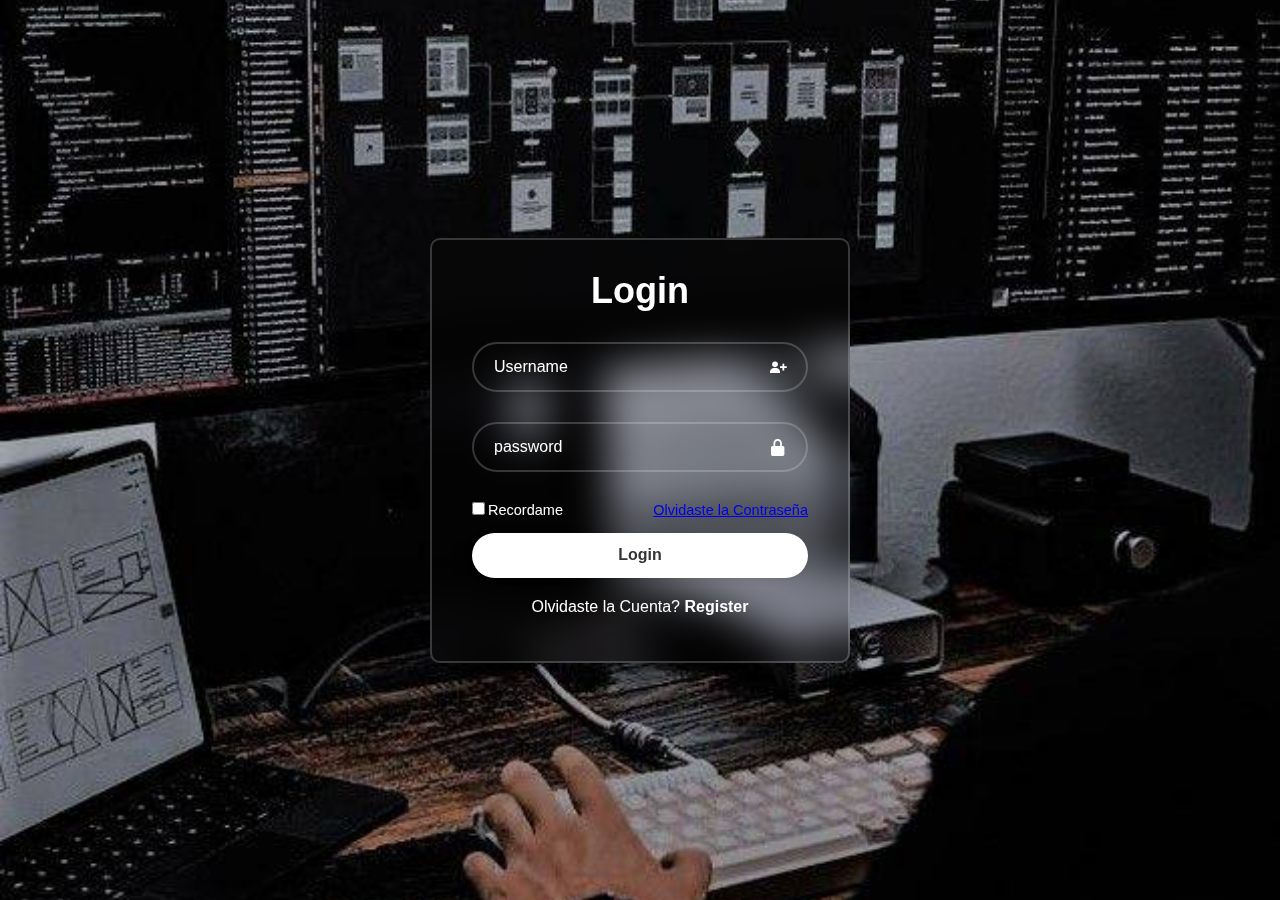
<file: FormularioRegister.html>
<!DOCTYPE html>
<html lang="en">
<head>
    <meta charset="UTF-8">
    <meta name="viewport" content="width=device-width, initial-scale=1.0">
    <title>Document</title>
    <link rel="stylesheet" href="style_formulario.css">
    <link href='https://unpkg.com/boxicons@2.1.4/css/boxicons.min.css' rel='stylesheet'>
</head>
<body>


    <div class="wrapper">
        <form action="">
            <h1>Login</h1>
            <div class="input-box">
                <input type="text" placeholder="Username" required>
                <i class='bx bxs-user-plus'></i>

            </div>
            <div class="input-box">
                <input type="password" placeholder="password" required>
                <i class='bx bxs-lock-alt' ></i>
            </div>

            <div class="remember-forgot">
                <label><input type="checkbox">Recordame</label>
                <a href="#">Olvidaste la Contraseña</a>
            </div>
            <button type="submit" class="btn">Login</button>

            <div class="register-link">
                <p>Olvidaste la Cuenta? <a href="index.html">Register</a></p>

            </div>
        </form>

    </div>
    
</body>
</html>
</file>
<file: style_formulario.css>
/* Css para Formulario */
* {
    margin: 0;
    padding: 0;
    box-sizing: border-box;
    font-family: "Poppins", sans-serif;
}

body {
    display: flex;
    justify-content: center;
    align-items: center;
    min-height: 100vh;
    background: url(Images/blog1.jpg) no-repeat;
    background-size: cover;
    background-position: center;
}

.wrapper {
    width: 420px;
    background: transparent;
    border: 2px solid rgba(255, 255, 255, .2);
    backdrop-filter: blur(20px);
    color: #fff;
    border-radius: 10px;
    padding: 30px 40px;
}

.wrapper h1 {
    font-size: 36px;
    text-align: center;
}

.wrapper .input-box {
    position: relative;
    width: 100%;
    height: 50px;
    margin: 30px 0;
}

.input-box input {
    width: 100%;
    height: 100%;
    background: transparent;
    border: none;
    outline: none;
    border: 2px solid rgba(255, 255, 255, .2);
    border-radius: 40px;
    font-size: 16px;
    color: #fff;
    padding: 20px 45px 20px 20px;
}

.input-box input::placeholder {
    color: #fff;
}

.input-box i {
    position: absolute;
    right: 20px;
    top: 50%;
    transform: translateY(-50%);
    font-size: 20px;
}

.wrapper .remember-forgot {
    display: flex;
    justify-content: space-between;
    font-size: 14.5px;
    margin: 15px 0 15px;
}

.remember-forgot label input {
    accent-color: #fff;
    margin-right: 3px;
}

.remember-forgotc a {
    color: #fff;
    text-decoration: none;
}

.remember-forgot a:hover {
    text-decoration: underline;
}

.wrapper .btn {
    width: 100%;
    height: 45px;
    background: #fff;
    border: none;
    outline: none;
    border-radius: 40px;
    box-shadow: 0 0 10px rgba(0, 0, 0, .1);
    cursor: pointer;
    font-size: 16px;
    color: #333;
    font-weight: 600;
}

.wrapper .register-link {
    font-size: 14.5;
    text-align: center;
    margin: 20px 0 15px
}

.register-link p a {
    color: #fff;
    text-decoration: none;
    font-weight: 600;
}

.register-link p a:hover {
    text-decoration: underline;
}
</file>
